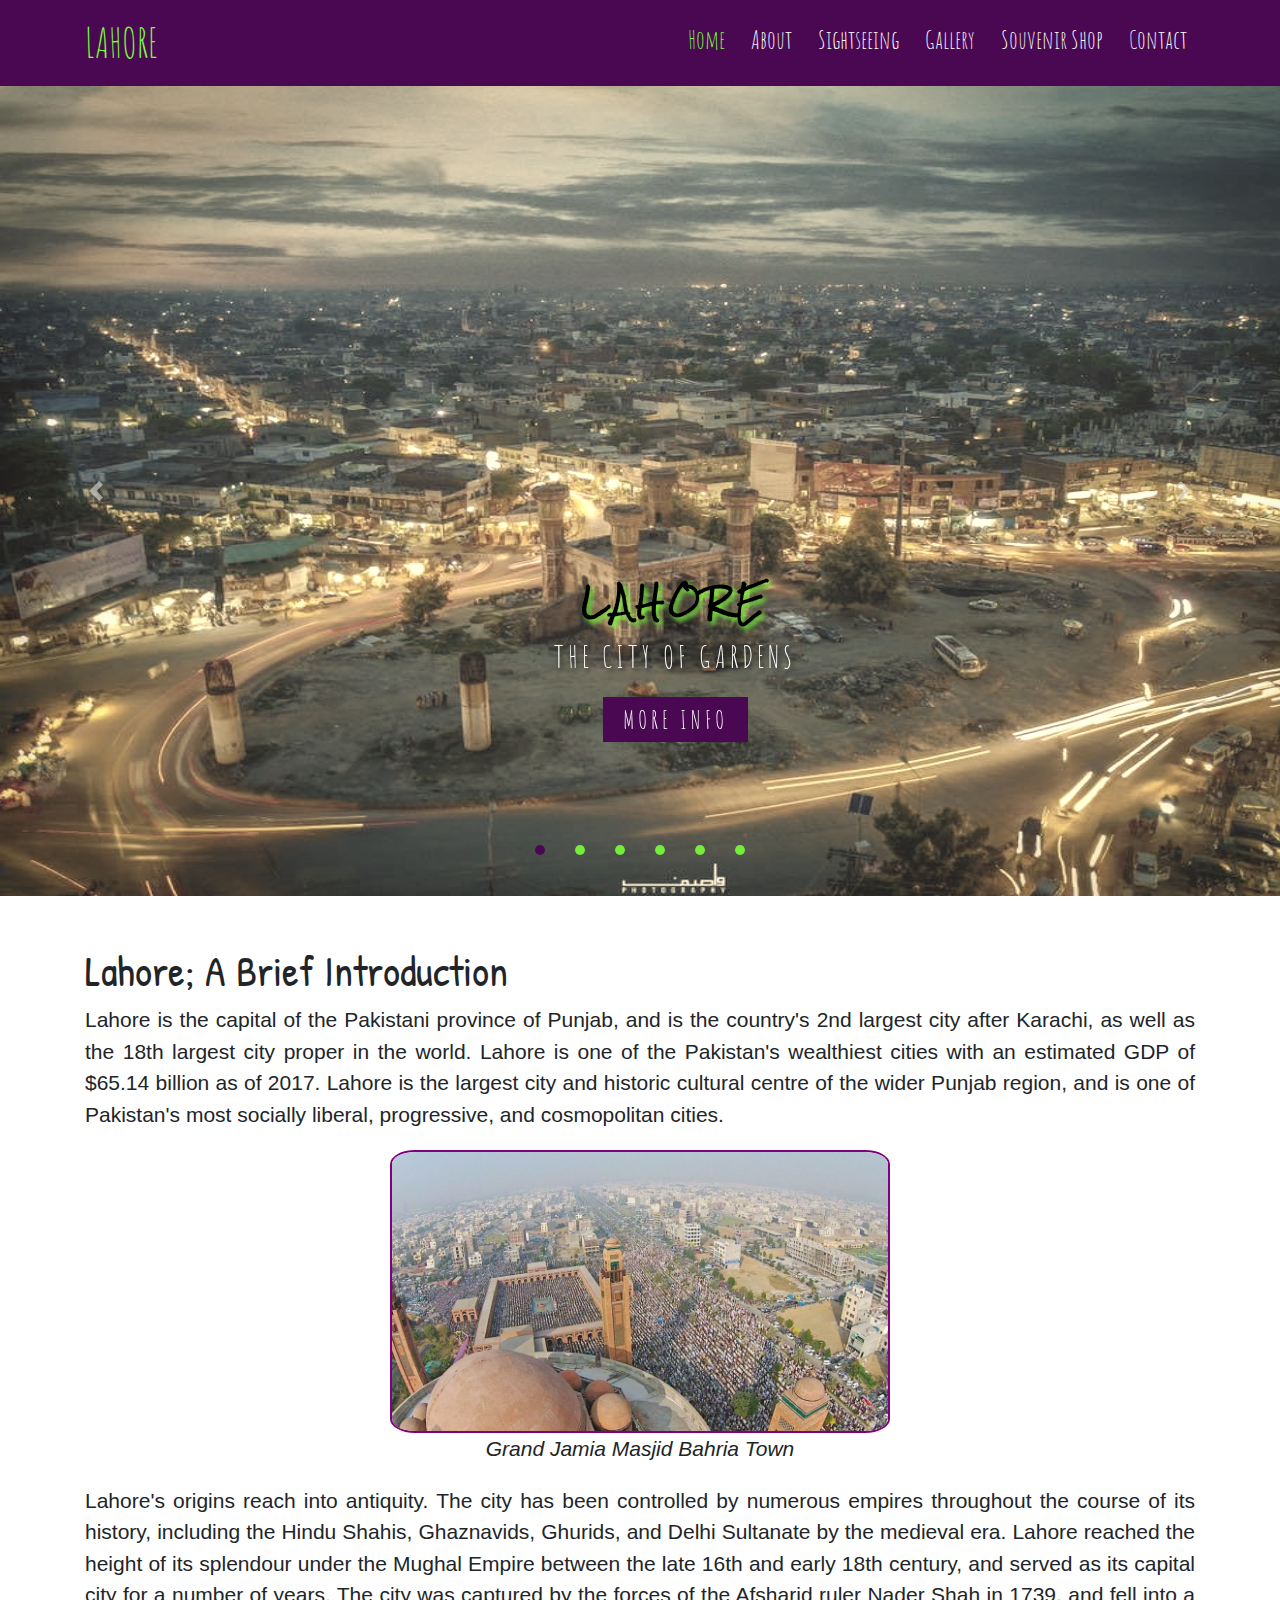
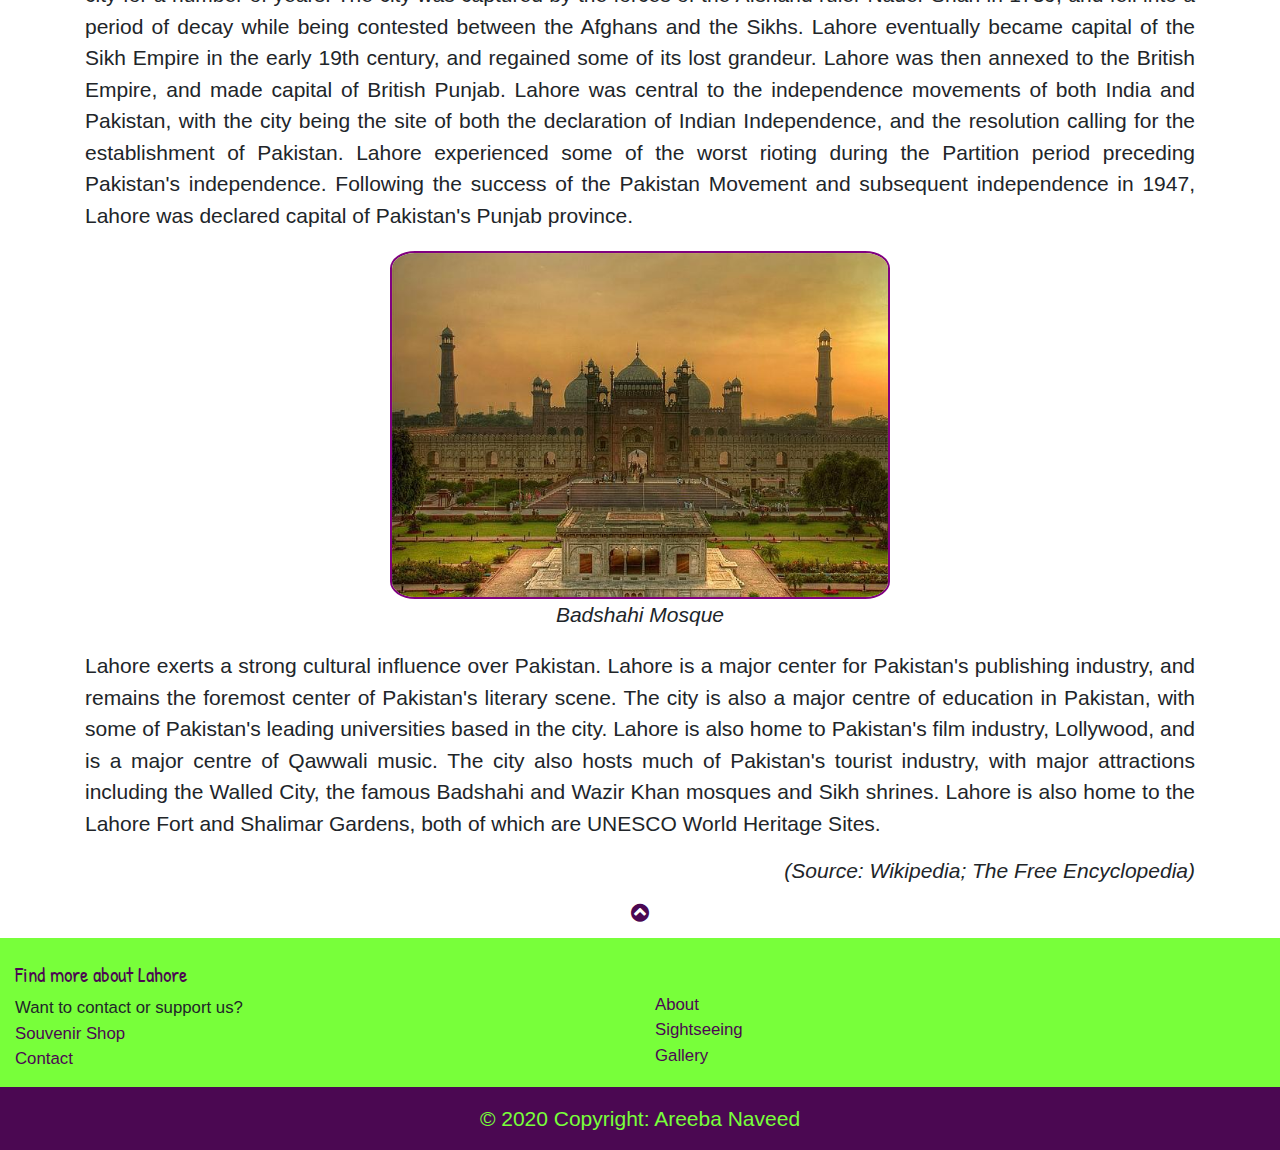
<file: html/index.html>
<!--HOME PAGE-->
<!DOCTYPE html>
<html lang="en">
  <!--Head-->
  <head>
    <meta charset="UTF-8" />
    <meta name="viewport" content="width=device-width, initial-scale=1.0" />
    <title>Lahore</title>
    <!--Google Fonts-->
    <link
      href="https://fonts.googleapis.com/css2?family=Piedra&display=swap"
      rel="stylesheet"
    />
    <link
      href="https://fonts.googleapis.com/css2?family=Amatic+SC:wght@700&display=swap"
      rel="stylesheet"
    />
    <link
      href="https://fonts.googleapis.com/css2?family=Rock+Salt&display=swap"
      rel="stylesheet"
    />
    <link
      href="https://fonts.googleapis.com/css2?family=Patrick+Hand&display=swap"
      rel="stylesheet"
    />
    <!--Favicon-->
    <link
      rel="apple-touch-icon"
      sizes="180x180"
      href="/assets/favicon_io/apple-touch-icon.png"
    />
    <link
      rel="icon"
      type="image/png"
      sizes="32x32"
      href="/assets/favicon_io/favicon-32x32.png"
    />
    <link
      rel="icon"
      type="image/png"
      sizes="16x16"
      href="/assets/favicon_io/favicon-16x16.png"
    />
    <link rel="manifest" href="/assets/favicon_io/site.webmanifest" />
    <!--CSS Files-->
    <link
      rel="stylesheet"
      href="https://stackpath.bootstrapcdn.com/bootstrap/4.4.1/css/bootstrap.min.css"
    />
    <link
      rel="stylesheet"
      href="https://cdnjs.cloudflare.com/ajax/libs/font-awesome/4.7.0/css/font-awesome.min.css"
    />
    <link
      rel="stylesheet"
      href="https://cdnjs.cloudflare.com/ajax/libs/animate.css/4.0.0/animate.min.css"
    />
    <link rel="stylesheet" href="/css/index.css" />
    <!--JS Files-->
    <script src="https://ajax.googleapis.com/ajax/libs/jquery/3.5.1/jquery.min.js"></script>
    <script src="https://cdnjs.cloudflare.com/ajax/libs/popper.js/1.16.0/umd/popper.min.js"></script>
    <script src="https://maxcdn.bootstrapcdn.com/bootstrap/4.5.0/js/bootstrap.min.js"></script>
    <script src="/js/index.js"></script>
  </head>

  <!--Body-->
  <body>
    <!--Navbar-->
    <nav id="n1" class="navbar navbar-expand-lg navbar-light sticky-top">
      <div class="container">
        <a class="navbar-brand" href="">LAHORE</a>

        <!--Responsive Menu-->
        <button
          class="navbar-toggler"
          type="button"
          data-toggle="collapse"
          data-target="#navbarSupportedContent"
          aria-controls="navbarSupportedContent"
          aria-expanded="false"
          aria-label="Toggle navigation"
        >
          <span><i class="fa fa-bars"></i></span>
        </button>
        <div class="collapse navbar-collapse" id="navbarSupportedContent">
          <ul class="navbar-nav ml-auto">
            <!--Home-->
            <li class="nav-item active" id="about">
              <a
                class="nav-link active"
                data-toggle="tooltip"
                title="Home page"
                href="#"
                >Home</a
              >
            </li>
            <!--About Dropdown-->
            <li class="nav-item dropdown" id="about">
              <a
                class="nav-link"
                aria-haspopup="true"
                aria-expanded="false"
                data-toggle="dropdown"
                href="#"
              >
                About
              </a>
              <div class="dropdown-menu" aria-labelledby="about">
                <a
                  class="dropdown-item"
                  href="#"
                  data-toggle="tooltip"
                  title="About us"
                  >About the site</a
                >
                <a
                  class="dropdown-item"
                  href="#"
                  data-toggle="tooltip"
                  title="View history"
                  >History of Lahore</a
                >
                <a
                  class="dropdown-item"
                  href="#"
                  data-toggle="tooltip"
                  title="Then and now"
                  >Lahore Then and Now</a
                >
              </div>
            </li>
            <!--Sightseeing-->
            <li class="nav-item">
              <a
                class="nav-link"
                data-toggle="tooltip"
                title="Best Sightseeing spots"
                href="#"
                >Sightseeing</a
              >
            </li>
            <!--Gallery-->
            <li class="nav-item">
              <a
                class="nav-link"
                data-toggle="tooltip"
                title="Picture gallery"
                href="#"
                >Gallery</a
              >
            </li>
            <!--Souvenir Shop-->
            <li class="nav-item">
              <a
                class="nav-link"
                data-toggle="tooltip"
                title="Buy Souvenirs"
                href="/html/index2.html"
                >Souvenir Shop</a
              >
            </li>
            <!--Contact-->
            <li class="nav-item">
              <a
                class="nav-link"
                data-toggle="tooltip"
                title="Contact us"
                href="#"
                >Contact</a
              >
            </li>
          </ul>
        </div>
      </div>
    </nav>
    <!--Navbar end-->

    <!--Carousel-->
    <div
      id="carouselExampleIndicators"
      class="carousel slide"
      data-ride="carousel"
    >
      <!--Indicators-->
      <ol class="carousel-indicators">
        <li
          data-target="#carouselExampleIndicators"
          data-slide-to="0"
          class="active"
        ></li>
        <li data-target="#carouselExampleIndicators" data-slide-to="1"></li>
        <li data-target="#carouselExampleIndicators" data-slide-to="2"></li>
        <li data-target="#carouselExampleIndicators" data-slide-to="3"></li>
        <li data-target="#carouselExampleIndicators" data-slide-to="4"></li>
        <li data-target="#carouselExampleIndicators" data-slide-to="5"></li>
      </ol>
      <!--Slideshow-->
      <div class="carousel-inner">
        <!--Item 1-->
        <div class="carousel-item active">
          <img class="d-block" src="/assets/lahore1.jpg" alt="Third slide" />
          <div class="carousel-caption d-none d-md-block">
            <h3>LAHORE</h3>
            <p>The city of gardens</p>
            <p>
              <a data-toggle="tooltip" title="Lahore Chouburji" href="#"
                >More info</a
              >
            </p>
          </div>
        </div>
        <!--Item 2-->
        <div class="carousel-item">
          <img class="d-block" src="/assets/lahore2.jpg" alt="Second slide" />
          <div class="carousel-caption d-none d-md-block">
            <h3>LAHORE</h3>
            <p>The city of gardens</p>
            <p>
              <a data-toggle="tooltip" title="Badshahi Masjid" href="#"
                >More info</a
              >
            </p>
          </div>
        </div>
        <!--Item 3-->
        <div class="carousel-item">
          <img class="d-block" src="/assets/lahore3.jpg" alt="Third slide" />
          <div class="carousel-caption d-none d-md-block">
            <h3>LAHORE</h3>
            <p>The city of gardens</p>
            <p>
              <a data-toggle="tooltip" title="Azadi Flyover" href="#"
                >More info</a
              >
            </p>
          </div>
        </div>
        <!--Item 4-->
        <div class="carousel-item">
          <img class="d-block" src="/assets/lahore4.jpg" alt="Third slide" />
          <div class="carousel-caption d-none d-md-block">
            <h3>LAHORE</h3>
            <p>The city of gardens</p>
            <p>
              <a data-toggle="tooltip" title="Bahria Town" href="#"
                >More info</a
              >
            </p>
          </div>
        </div>
        <!--Item 5-->
        <div class="carousel-item">
          <img class="d-block" src="/assets/lahore5.jpg" alt="Third slide" />
          <div class="carousel-caption d-none d-md-block">
            <h3>LAHORE</h3>
            <p>The city of gardens</p>
            <p>
              <a data-toggle="tooltip" title="Old Lahore" href="#">More info</a>
            </p>
          </div>
        </div>
        <!--Item 6-->
        <div class="carousel-item">
          <img class="d-block" src="/assets/lahore6.jpg" alt="Third slide" />
          <div class="carousel-caption d-none d-md-block">
            <h3>LAHORE</h3>
            <p>The city of gardens</p>
            <p>
              <a data-toggle="tooltip" title="Aerial View of Lahore" href="#"
                >More info</a
              >
            </p>
          </div>
        </div>
      </div>
      <!--Controls-->
      <a
        class="carousel-control-prev"
        href="#carouselExampleIndicators"
        role="button"
        data-slide="prev"
        data-toggle="tooltip"
        title="Previous Slide"
      >
        <span class="carousel-control-prev-icon" aria-hidden="true"></span>
        <span class="sr-only">Previous</span>
      </a>
      <a
        class="carousel-control-next"
        href="#carouselExampleIndicators"
        role="button"
        data-slide="next"
        data-toggle="tooltip"
        title="Next Slide"
      >
        <span class="carousel-control-next-icon" aria-hidden="true"></span>
        <span class="sr-only">Next</span>
      </a>
    </div>
    <!--Carousel end-->

    <!--Content-->
    <div id="content" class="container">
      <h1>Lahore; A Brief Introduction</h1>
      <p>
        Lahore is the capital of the Pakistani province of Punjab, and is the
        country's 2nd largest city after Karachi, as well as the 18th largest
        city proper in the world. Lahore is one of the Pakistan's wealthiest
        cities with an estimated GDP of $65.14 billion as of 2017. Lahore is the
        largest city and historic cultural centre of the wider Punjab region,
        and is one of Pakistan's most socially liberal, progressive, and
        cosmopolitan cities.
      </p>
      <div class="image-container">
        <img
          id="myImg"
          src="/assets/Grand-Jamia-Masjid-Bahria-Town-Lahore.jpg"
          alt="Grand Jamia Masjid Bahria Town"
          data-target="modal"
          data-toggle="#myModal"
          data-toggle="tooltip"
          title="Click to view Full Image"
        />
        <span id="caption">Grand Jamia Masjid Bahria Town</span>
      </div>
      <p>
        Lahore's origins reach into antiquity. The city has been controlled by
        numerous empires throughout the course of its history, including the
        Hindu Shahis, Ghaznavids, Ghurids, and Delhi Sultanate by the medieval
        era. Lahore reached the height of its splendour under the Mughal Empire
        between the late 16th and early 18th century, and served as its capital
        city for a number of years. The city was captured by the forces of the
        Afsharid ruler Nader Shah in 1739, and fell into a period of decay while
        being contested between the Afghans and the Sikhs. Lahore eventually
        became capital of the Sikh Empire in the early 19th century, and
        regained some of its lost grandeur. Lahore was then annexed to the
        British Empire, and made capital of British Punjab. Lahore was central
        to the independence movements of both India and Pakistan, with the city
        being the site of both the declaration of Indian Independence, and the
        resolution calling for the establishment of Pakistan. Lahore experienced
        some of the worst rioting during the Partition period preceding
        Pakistan's independence. Following the success of the Pakistan Movement
        and subsequent independence in 1947, Lahore was declared capital of
        Pakistan's Punjab province.
      </p>
      <div class="image-container">
        <img
          id="myImg2"
          src="/assets/badshahi-mosque1.jpg"
          alt="Badshahi Mosque"
          data-target="modal"
          data-toggle="#myModal"
          data-toggle="tooltip"
          title="Click to view Full Image"
        />
        <span id="caption">Badshahi Mosque</span>
      </div>
      <p>
        Lahore exerts a strong cultural influence over Pakistan. Lahore is a
        major center for Pakistan's publishing industry, and remains the
        foremost center of Pakistan's literary scene. The city is also a major
        centre of education in Pakistan, with some of Pakistan's leading
        universities based in the city. Lahore is also home to Pakistan's film
        industry, Lollywood, and is a major centre of Qawwali music. The city
        also hosts much of Pakistan's tourist industry, with major attractions
        including the Walled City, the famous Badshahi and Wazir Khan mosques
        and Sikh shrines. Lahore is also home to the Lahore Fort and Shalimar
        Gardens, both of which are UNESCO World Heritage Sites.
      </p>
      <span id="credit">(Source: Wikipedia; The Free Encyclopedia)</span>
    </div>
    <!--Content end-->

    <!-- Go To Top -->
    <div id="gototop">
      <a href="#n1" data-toggle="tooltip" title="Go to Top"
        ><i class="fa fa-chevron-circle-up"></i
      ></a>
    </div>

    <!-- Footer -->
    <footer class="page-footer font-small blue pt-4">
      <div class="container-fluid text-center text-md-left">
        <div class="row">
          <div class="col-md-6 mt-md-0 mt-3">
            <h5>Find more about Lahore</h5>
            <p>
              Want to contact or support us?<br />
              <a
                href="/html/index2.html"
                data-toggle="tooltip"
                title="Souvenir Shop"
                >Souvenir Shop</a
              ><br />
              <a href="" data-toggle="tooltip" title="Contact us">Contact</a
              ><br />
            </p>
          </div>
          <hr class="clearfix w-100 d-md-none pb-3" />
          <div class="col-md-3 mb-md-0 mb-3">
            <ul class="list-unstyled">
              <li>
                <a href="#!" data-toggle="tooltip" title="About Lahore"
                  >About</a
                >
              </li>
              <li>
                <a
                  href="#!"
                  data-toggle="tooltip"
                  title="Best Sightseeing spots"
                  >Sightseeing</a
                >
              </li>
              <li>
                <a href="#!" data-toggle="tooltip" title="Gallery">Gallery</a>
              </li>
            </ul>
          </div>
        </div>
      </div>
      <!-- Copyright -->
      <div class="footer-copyright text-center py-3">
        © 2020 Copyright:
        <a href="https://DHFAPakistan.com/">Areeba Naveed</a>
      </div>
    </footer>
    <!--Footer end-->

    <!--Modal: View Image-->
    <div id="myModal" class="modal">
      <span class="close">&times;</span>
      <img class="modal-content" id="img01" />
      <div id="captionmodal"></div>
    </div>
    <!--Modal end-->
  </body>
  <!--Body end-->
</html>
<!--THE END-->
</file>
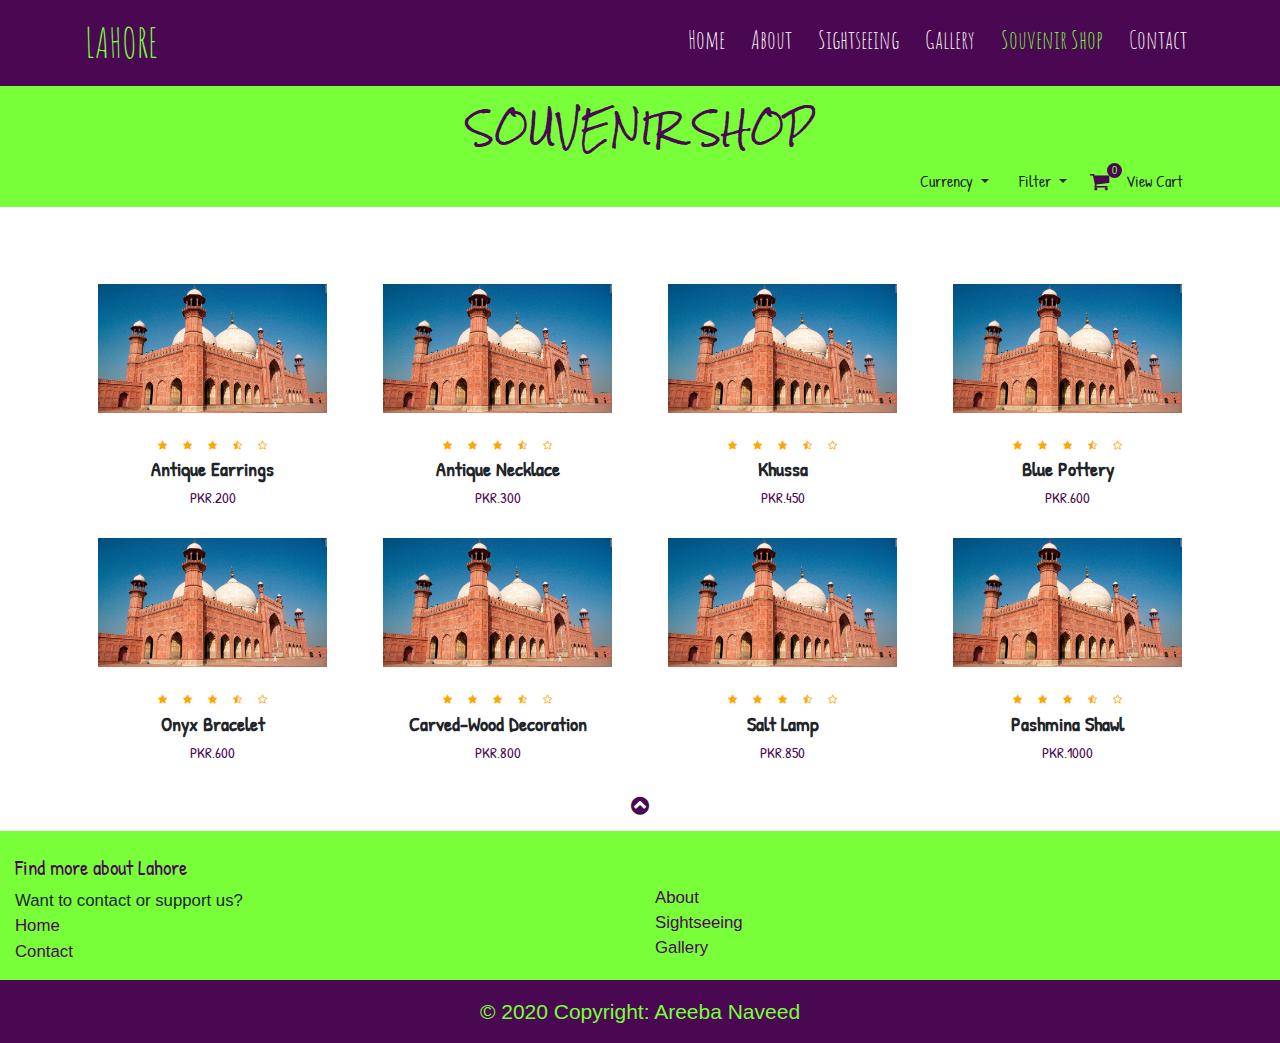
<file: html/index2.html>
<!--SOUVENIR SHOP-->
<!DOCTYPE html>
<html lang="en">
  <!--Head-->
  <head>
    <meta charset="UTF-8" />
    <meta name="viewport" content="width=device-width, initial-scale=1.0" />
    <title>Souvenir Shop</title>
    <!--Google Fonts-->
    <link
      href="https://fonts.googleapis.com/css2?family=Piedra&display=swap"
      rel="stylesheet"
    />
    <link
      href="https://fonts.googleapis.com/css2?family=Amatic+SC:wght@700&display=swap"
      rel="stylesheet"
    />
    <link
      href="https://fonts.googleapis.com/css2?family=Rock+Salt&display=swap"
      rel="stylesheet"
    />
    <link
      href="https://fonts.googleapis.com/css2?family=Patrick+Hand&display=swap"
      rel="stylesheet"
    />
    <!--Favicon-->
    <link
      rel="apple-touch-icon"
      sizes="180x180"
      href="/assets/favicon_io/apple-touch-icon.png"
    />
    <link
      rel="icon"
      type="image/png"
      sizes="32x32"
      href="/assets/favicon_io/favicon-32x32.png"
    />
    <link
      rel="icon"
      type="image/png"
      sizes="16x16"
      href="/assets/favicon_io/favicon-16x16.png"
    />
    <link rel="manifest" href="/assets/favicon_io/site.webmanifest" />
    <!--CSS Files-->
    <link
      rel="stylesheet"
      href="https://stackpath.bootstrapcdn.com/bootstrap/4.4.1/css/bootstrap.min.css"
    />
    <link
      rel="stylesheet"
      href="https://cdnjs.cloudflare.com/ajax/libs/font-awesome/4.7.0/css/font-awesome.min.css"
    />
    <link
      rel="stylesheet"
      href="https://cdnjs.cloudflare.com/ajax/libs/animate.css/4.0.0/animate.min.css"
    />
    <link rel="stylesheet" href="/css/index2.css" />
    <!--JS Files-->
    <script src="https://ajax.googleapis.com/ajax/libs/jquery/3.5.1/jquery.min.js"></script>
    <script src="https://cdnjs.cloudflare.com/ajax/libs/popper.js/1.16.0/umd/popper.min.js"></script>
    <script src="https://maxcdn.bootstrapcdn.com/bootstrap/4.5.0/js/bootstrap.min.js"></script>
  </head>

  <!--Body-->
  <body>
    <!--Navbar-->
    <nav id="n1" class="navbar navbar-expand-lg navbar-light sticky-top">
      <div class="container">
        <a class="navbar-brand" href="">LAHORE</a>

        <!--Responsive Menu-->
        <button
          class="navbar-toggler"
          type="button"
          data-toggle="collapse"
          data-target="#navbarSupportedContent"
          aria-controls="navbarSupportedContent"
          aria-expanded="false"
          aria-label="Toggle navigation"
        >
          <span><i class="fa fa-bars"></i></span>
        </button>
        <div class="collapse navbar-collapse" id="navbarSupportedContent">
          <ul class="navbar-nav ml-auto">
            <!--Home-->
            <li class="nav-item" id="about">
              <a
                class="nav-link"
                href="/html/index.html"
                data-toggle="tooltip"
                title="Home page"
                >Home</a
              >
            </li>
            <!--About Dropdown-->
            <li class="nav-item dropdown" id="about">
              <a
                class="nav-link"
                aria-haspopup="true"
                aria-expanded="false"
                data-toggle="dropdown"
                href="#"
              >
                About
              </a>
              <div class="dropdown-menu" aria-labelledby="about">
                <a
                  class="dropdown-item"
                  href="#"
                  data-toggle="tooltip"
                  title="About us"
                  >About the site</a
                >
                <a
                  class="dropdown-item"
                  href="#"
                  data-toggle="tooltip"
                  title="View history"
                  >History of Lahore</a
                >
                <a
                  class="dropdown-item"
                  href="#"
                  data-toggle="tooltip"
                  title="Then and now"
                  >Lahore Then and Now</a
                >
              </div>
            </li>
            <!--Sightseeing-->
            <li class="nav-item">
              <a
                class="nav-link"
                href=""
                data-toggle="tooltip"
                title="Best Sightseeing spots"
                >Sightseeing</a
              >
            </li>
            <!--Gallery-->
            <li class="nav-item">
              <a
                class="nav-link"
                href=""
                data-toggle="tooltip"
                title="Picture gallery"
                >Gallery</a
              >
            </li>
            <!--Souvenir Shop-->
            <li class="nav-item active">
              <a
                class="nav-link active"
                href=""
                data-toggle="tooltip"
                title="Buy Souvenirs"
                >Souvenir Shop</a
              >
            </li>
            <!--Contact-->
            <li class="nav-item">
              <a
                class="nav-link"
                href=""
                data-toggle="tooltip"
                title="Contact us"
                >Contact</a
              >
            </li>
          </ul>
        </div>
      </div>
    </nav>
    <!--Navbar end-->

    <!-- Content -->
    <!--Shop header-->
    <header>
      <div class="container">
        <div class="row">
          <div class="col-12 text-center">
            <h2 class="my-md-2 site-title">SOUVENIR SHOP</h2>
          </div>
          <div id="btn" class="col-12">
            <div class="btn-group">
              <button
                class="btn dropdown-toggle my-2"
                data-toggle="dropdown"
                aria-haspopup="true"
                aria-expanded="false"
                data-toggle="tooltip"
                title="Select currency"
              >
                Currency
              </button>
              <!--Currency dropdown-->
              <div class="dropdown-menu dropdown-menu-right">
                <a href="#" class="dropdown-item">PKR</a>
                <a href="#" class="dropdown-item active">USD</a>
              </div>
              <!--Currency dropdown end-->
            </div>
            <div class="btn-group">
              <button
                class="btn dropdown-toggle my-2"
                data-toggle="dropdown"
                aria-haspopup="true"
                aria-expanded="false"
                data-toggle="tooltip"
                title="Filter results"
              >
                Filter
              </button>
              <!--Filter dropdown-->
              <div id="filter" class="dropdown-menu dropdown-menu-right">
                <!--Option 1-->
                <div class="dropdown-item custom-control custom-radio">
                  <input
                    type="radio"
                    class="custom-control-input"
                    id="defaultGroupExample1"
                    name="groupOfDefaultRadios"
                  />
                  <label class="custom-control-label" for="defaultGroupExample1"
                    >Alphabetically</label
                  >
                </div>
                <!--Option 2-->
                <div class="dropdown-item custom-control custom-radio">
                  <input
                    type="radio"
                    class="custom-control-input"
                    id="defaultGroupExample2"
                    name="groupOfDefaultRadios"
                    checked
                  />
                  <label class="custom-control-label" for="defaultGroupExample2"
                    >Price Low to High</label
                  >
                </div>
                <!--Option 3-->
                <div class="dropdown-item custom-control custom-radio">
                  <input
                    type="radio"
                    class="custom-control-input"
                    id="defaultGroupExample3"
                    name="groupOfDefaultRadios"
                  />
                  <label class="custom-control-label" for="defaultGroupExample3"
                    >Price High to Low</label
                  >
                </div>
              </div>
              <!--Filter dropdown end-->
            </div>
            <div id="cart" class="btn-group">
              <div class="wrapper">
                <i class="fa fa-shopping-cart"></i>
                <span>0</span>
              </div>
              <button
                class="btn my-2"
                data-toggle="modal"
                data-target="#mymodal"
                data-toggle="tooltip"
                title="View your cart"
              >
                View Cart
              </button>
            </div>
          </div>
        </div>
      </div>
    </header>
    <!--Shop header end-->

    <!--Products-->
    <main class="on-sale">
      <div class="container">
        <div class="row">
          <!--Product 1-->
          <div class="col-md-3">
            <div class="product-top">
              <div class="overlay-left">
                <button type="button" class="btn" title="add to cart">
                  <i class="fa fa-shopping-cart"></i>
                </button>
              </div>
              <img src="/assets/lahore2.jpg" alt="" />
            </div>
            <div class="product-bottom text-center">
              <i class="fa fa-star"></i>
              <i class="fa fa-star"></i>
              <i class="fa fa-star"></i>
              <i class="fa fa-star-half-o"></i>
              <i class="fa fa-star-o"></i>
              <h3>Antique Earrings</h3>
              <h5>PKR.200</h5>
            </div>
          </div>
          <!--Product 2-->
          <div class="col-md-3">
            <div class="product-top">
              <div class="overlay-left">
                <button type="button" class="btn" title="add to cart">
                  <i class="fa fa-shopping-cart"></i>
                </button>
              </div>
              <img src="/assets/lahore2.jpg" alt="" />
            </div>
            <div class="product-bottom text-center">
              <i class="fa fa-star"></i>
              <i class="fa fa-star"></i>
              <i class="fa fa-star"></i>
              <i class="fa fa-star-half-o"></i>
              <i class="fa fa-star-o"></i>
              <h3>Antique Necklace</h3>
              <h5>PKR.300</h5>
            </div>
          </div>
          <!--Product 3-->
          <div class="col-md-3">
            <div class="product-top">
              <div class="overlay-left">
                <button type="button" class="btn" title="add to cart">
                  <i class="fa fa-shopping-cart"></i>
                </button>
              </div>
              <img src="/assets/lahore2.jpg" alt="" />
            </div>
            <div class="product-bottom text-center">
              <i class="fa fa-star"></i>
              <i class="fa fa-star"></i>
              <i class="fa fa-star"></i>
              <i class="fa fa-star-half-o"></i>
              <i class="fa fa-star-o"></i>
              <h3>Khussa</h3>
              <h5>PKR.450</h5>
            </div>
          </div>
          <!--Product 4-->
          <div class="col-md-3">
            <div class="product-top">
              <div class="overlay-left">
                <button type="button" class="btn" title="add to cart">
                  <i class="fa fa-shopping-cart"></i>
                </button>
              </div>
              <img src="/assets/lahore2.jpg" alt="" />
            </div>
            <div class="product-bottom text-center">
              <i class="fa fa-star"></i>
              <i class="fa fa-star"></i>
              <i class="fa fa-star"></i>
              <i class="fa fa-star-half-o"></i>
              <i class="fa fa-star-o"></i>
              <h3>Blue Pottery</h3>
              <h5>PKR.600</h5>
            </div>
          </div>
          <!--Product 5-->
          <div class="col-md-3">
            <div class="product-top">
              <div class="overlay-left">
                <button type="button" class="btn" title="add to cart">
                  <i class="fa fa-shopping-cart"></i>
                </button>
              </div>
              <img src="/assets/lahore2.jpg" alt="" />
            </div>
            <div class="product-bottom text-center">
              <i class="fa fa-star"></i>
              <i class="fa fa-star"></i>
              <i class="fa fa-star"></i>
              <i class="fa fa-star-half-o"></i>
              <i class="fa fa-star-o"></i>
              <h3>Onyx Bracelet</h3>
              <h5>PKR.600</h5>
            </div>
          </div>
          <!--Product 6-->
          <div class="col-md-3">
            <div class="product-top">
              <div class="overlay-left">
                <button type="button" class="btn" title="add to cart">
                  <i class="fa fa-shopping-cart"></i>
                </button>
              </div>
              <img src="/assets/lahore2.jpg" alt="" />
            </div>
            <div class="product-bottom text-center">
              <i class="fa fa-star"></i>
              <i class="fa fa-star"></i>
              <i class="fa fa-star"></i>
              <i class="fa fa-star-half-o"></i>
              <i class="fa fa-star-o"></i>
              <h3>Carved-Wood Decoration</h3>
              <h5>PKR.800</h5>
            </div>
          </div>
          <!--Product 7-->
          <div class="col-md-3">
            <div class="product-top">
              <div class="overlay-left">
                <button type="button" class="btn" title="add to cart">
                  <i class="fa fa-shopping-cart"></i>
                </button>
              </div>
              <img src="/assets/lahore2.jpg" alt="" />
            </div>
            <div class="product-bottom text-center">
              <i class="fa fa-star"></i>
              <i class="fa fa-star"></i>
              <i class="fa fa-star"></i>
              <i class="fa fa-star-half-o"></i>
              <i class="fa fa-star-o"></i>
              <h3>Salt Lamp</h3>
              <h5>PKR.850</h5>
            </div>
          </div>
          <!--Product 8-->
          <div class="col-md-3">
            <div class="product-top">
              <div class="overlay-left">
                <button type="button" class="btn" title="add to cart">
                  <i class="fa fa-shopping-cart"></i>
                </button>
              </div>
              <img src="/assets/lahore2.jpg" alt="" />
            </div>
            <div class="product-bottom text-center">
              <i class="fa fa-star"></i>
              <i class="fa fa-star"></i>
              <i class="fa fa-star"></i>
              <i class="fa fa-star-half-o"></i>
              <i class="fa fa-star-o"></i>
              <h3>Pashmina Shawl</h3>
              <h5>PKR.1000</h5>
            </div>
          </div>
        </div>
      </div>
    </main>
    <!--Products end-->
    <!--Content end-->

    <!-- Go To Top -->
    <div id="gototop">
      <a href="#n1" data-toggle="tooltip" title="Go to top"
        ><i class="fa fa-chevron-circle-up"></i
      ></a>
    </div>

    <!-- Footer -->
    <footer class="page-footer font-small pt-4">
      <div class="container-fluid text-center text-md-left">
        <div class="row">
          <div class="col-md-6 mt-md-0 mt-3">
            <h5>Find more about Lahore</h5>
            <p>
              Want to contact or support us? <br />
              <a href="/html/index.html" data-toggle="tooltip" title="Home page"
                >Home</a
              ><br />
              <a href="" data-toggle="tooltip" title="Contact us">Contact</a
              ><br />
            </p>
          </div>
          <hr class="clearfix w-100 d-md-none pb-3" />
          <div class="col-md-3 mb-md-0 mb-3">
            <ul class="list-unstyled">
              <li>
                <a href="#" data-toggle="tooltip" title="About Lahore">About</a>
              </li>
              <li>
                <a href="#" data-toggle="tooltip" title="Sightseeing spots"
                  >Sightseeing</a
                >
              </li>
              <li>
                <a href="#" data-toggle="tooltip" title="Gallery">Gallery</a>
              </li>
            </ul>
          </div>
        </div>
      </div>
      <!-- Copyright -->
      <div class="footer-copyright text-center py-3">
        © 2020 Copyright:
        <a href="https://DHFAPakistan.com/">Areeba Naveed</a>
      </div>
    </footer>
    <!--Footer end-->

    <!--Modal 1: Shopping Cart-->
    <div class="modal fade" id="mymodal">
      <div
        class="modal-dialog modal-dialog-centered modal-lg modal-dialog-scrollable shopping-cart"
      >
        <div class="modal-content">
          <!-- Title -->
          <div class="title modal-title">
            Shopping Cart
            <button type="button" class="close" data-dismiss="modal">
              &times;
            </button>
          </div>
          <!--Progress bar-->
          <div class="progress">
            <div class="progress-bar">30%</div>
          </div>
          <div class="content">
            <!-- Product #1 -->
            <div class="item">
              <div class="delete text-right">
                <i class="fa fa-trash"></i>
              </div>

              <div class="image">
                <img src="/assets/lahore2.jpg" alt="" />
              </div>

              <div class="description">
                <span>Antique Earrings</span>
                <span>Its a sample</span>
                <span>yay</span>
              </div>

              <div class="qty">
                <div class="plus">
                  <i class="fa fa-plus-circle"></i>
                </div>
                <div class="quantity">
                  <input type="text" name="name" value="1" />
                </div>
                <div class="minus">
                  <i class="fa fa-minus-circle"></i>
                </div>
              </div>

              <div class="total-price">PKR.200</div>
            </div>

            <!-- Product #2 -->
            <div class="item">
              <div class="delete text-right">
                <i class="fa fa-trash"></i>
              </div>

              <div class="image">
                <img src="/assets/lahore2.jpg" alt="" />
              </div>

              <div class="description">
                <span>Onyx Bracelet</span>
                <span>Its a sample</span>
                <span>yay</span>
              </div>

              <div class="qty">
                <div class="plus">
                  <i class="fa fa-plus-circle"></i>
                </div>
                <div class="quantity">
                  <input type="text" name="name" value="2" />
                </div>
                <div class="minus">
                  <i class="fa fa-minus-circle"></i>
                </div>
              </div>

              <div class="total-price">PKR.1200</div>
            </div>
            <!-- Product #3 -->
            <div class="item">
              <div class="delete text-right">
                <i class="fa fa-trash"></i>
              </div>

              <div class="image">
                <img src="/assets/lahore2.jpg" alt="" />
              </div>

              <div class="description">
                <span>Pashmina Shawl</span>
                <span>Its a sample</span>
                <span>yay</span>
              </div>

              <div class="qty">
                <div class="plus">
                  <i class="fa fa-plus-circle"></i>
                </div>
                <div class="quantity">
                  <input type="text" name="name" value="1" />
                </div>
                <div class="minus">
                  <i class="fa fa-minus-circle"></i>
                </div>
              </div>

              <div class="total-price">PKR.1000</div>
            </div>
            <!--Product #4-->
            <div class="item">
              <div class="delete text-right">
                <i class="fa fa-trash"></i>
              </div>

              <div class="image">
                <img src="/assets/lahore2.jpg" alt="" />
              </div>

              <div class="description">
                <span>Khussa</span>
                <span>Its a sample</span>
                <span>yay</span>
              </div>

              <div class="qty">
                <div class="plus">
                  <i class="fa fa-plus-circle"></i>
                </div>
                <div class="quantity">
                  <input type="text" name="name" value="1" />
                </div>
                <div class="minus">
                  <i class="fa fa-minus-circle"></i>
                </div>
              </div>

              <div class="total-price">PKR.450</div>
            </div>
          </div>
          <div class="modal-footer">
            <button
              type="button"
              class="btn"
              data-dismiss="modal"
              data-toggle="modal"
              data-target="#mymodal2"
            >
              Proceed to Payment
            </button>
          </div>
        </div>
      </div>
    </div>
    <!--Modal 1 end-->

    <!--Modal 2: Billing-->
    <div class="modal fade" id="mymodal2">
      <div
        class="modal-dialog modal-dialog-centered modal-xl modal-dialog-scrollable bill"
      >
        <div class="modal-content">
          <!--Title-->
          <div class="title modal-title">
            Billing Form
            <button type="button" class="close" data-dismiss="modal">
              &times;
            </button>
          </div>
          <!--Progress bar-->
          <div class="progress">
            <div class="progress-bar">60%</div>
          </div>

          <!--THIS CODE SEGMENT HAS BEEN TAKEN FROM W3SCHOOLS.COM-->
          <div class="row content">
            <div class="col-75">
              <div class="container">
                <form action="/action_page.php">
                  <div class="row">
                    <div class="col-50">
                      <h3>Billing Address</h3>
                      <label for="fname"
                        ><i class="fa fa-user"></i> Full Name</label
                      >
                      <input
                        type="text"
                        id="fname"
                        name="firstname"
                        placeholder="John M. Doe"
                      />
                      <label for="email"
                        ><i class="fa fa-envelope"></i> Email</label
                      >
                      <input
                        type="text"
                        id="email"
                        name="email"
                        placeholder="john@example.com"
                      />
                      <label for="adr"
                        ><i class="fa fa-address-card-o"></i> Address</label
                      >
                      <input
                        type="text"
                        id="adr"
                        name="address"
                        placeholder="542 W. 15th Street"
                      />
                      <label for="city"
                        ><i class="fa fa-institution"></i> City</label
                      >
                      <input
                        type="text"
                        id="city"
                        name="city"
                        placeholder="New York"
                      />

                      <div class="row">
                        <div class="col-50">
                          <label for="state">State</label>
                          <input
                            type="text"
                            id="state"
                            name="state"
                            placeholder="NY"
                          />
                        </div>
                        <div class="col-50">
                          <label for="zip">Zip</label>
                          <input
                            type="text"
                            id="zip"
                            name="zip"
                            placeholder="10001"
                          />
                        </div>
                      </div>
                    </div>

                    <div class="col-50">
                      <h3>Payment</h3>
                      <label for="fname">Accepted Cards</label>
                      <div class="icon-container">
                        <i class="fa fa-cc-visa" style="color: navy;"></i>
                        <i class="fa fa-cc-amex" style="color: blue;"></i>
                        <i class="fa fa-cc-mastercard" style="color: red;"></i>
                        <i class="fa fa-cc-discover" style="color: orange;"></i>
                      </div>
                      <label for="cname">Name on Card</label>
                      <input
                        type="text"
                        id="cname"
                        name="cardname"
                        placeholder="John More Doe"
                      />
                      <label for="ccnum">Credit card number</label>
                      <input
                        type="text"
                        id="ccnum"
                        name="cardnumber"
                        placeholder="1111-2222-3333-4444"
                      />
                      <label for="expmonth">Exp Month</label>
                      <input
                        type="text"
                        id="expmonth"
                        name="expmonth"
                        placeholder="September"
                      />

                      <div class="row">
                        <div class="col-50">
                          <label for="expyear">Exp Year</label>
                          <input
                            type="text"
                            id="expyear"
                            name="expyear"
                            placeholder="2018"
                          />
                        </div>
                        <div class="col-50">
                          <label for="cvv">CVV</label>
                          <input
                            type="text"
                            id="cvv"
                            name="cvv"
                            placeholder="352"
                          />
                        </div>
                      </div>
                    </div>
                  </div>
                  <label>
                    <input type="checkbox" checked="checked" name="sameadr" />
                    Shipping address same as billing
                  </label>
                  <input
                    type="submit"
                    value="Continue to checkout"
                    class="btn"
                  />
                </form>
              </div>
            </div>

            <div class="col-25">
              <div class="container">
                <h4>
                  Cart
                  <span class="price">
                    <i class="fa fa-shopping-cart"></i>
                    <b>4</b>
                  </span>
                </h4>
                <p>
                  <a href="#">Antique Earrings</a>
                  <span class="price">PKR.200</span>
                </p>
                <p>
                  <a href="#">Onyx Bracelet</a>
                  <span class="price">PKR.1200</span>
                </p>
                <p>
                  <a href="#">Pashmina Shawl</a>
                  <span class="price">PKR.1000</span>
                </p>
                <p><a href="#">Khussa</a> <span class="price">PKR.450</span></p>
                <hr />
                <p>
                  Total
                  <span class="price"><b>PKR.2850</b></span>
                </p>
              </div>
            </div>
          </div>
        </div>
      </div>
    </div>
    <!--Modal 2 end-->
  </body>
  <!--Body end-->
</html>
<!--THE END-->
</file>
<file: css/index.css>
/*Media Queries*/
@media screen and (max-width: 1060px) {
  #primary {
    width: 67%;
  }
  #secondary {
    width: 30%;
    margin-left: 3%;
  }
}
@media screen and (max-width: 768px) {
  #primary {
    width: 100%;
  }
  #secondary {
    width: 100%;
    margin: 0;
    border: none;
  }
}
/*Color Variables*/
:root {
  --green-color: rgba(120, 255, 58, 1);
  --purple-color: rgba(75, 8, 82, 1);
  --white-color: rgb(255, 255, 255);
  --red-color: red;
  --black-color: black;
}

body {
  background-color: var(--white-color);
  font-size: calc(0.75em + 1vmin);
}
/*--------------- Responsive Font Sizes---------------*/
@media only screen and (min-width: 240px) {
  h1 {
    font-size: 2em;
  }
  #title {
    font-size: 2em;
  }
  h3#location {
    font-size: 1em;
  }
  #welcome {
    font-size: 1.7em;
  }
  h3 {
    font-size: 1.5em;
  }
  .footer-copyright {
    font-size: 1em;
  }
  .page-footer > div > div > div > p {
    font-size: 0.8em;
  }
  .page-footer > div > div > div > ul > li {
    font-size: 0.8em;
  }
  .page-footer > div > div > div > h5 {
    font-size: 1em;
  }
}
/*--------------- Responsive Font Sizes end---------------*/

/*---------------Navbar---------------*/
.navbar {
  background-color: var(--purple-color);
}
i.fa-bars {
  color: var(--green-color);
  font-size: 20px;
}
.navbar-brand:hover {
  text-shadow: 3px 3px 5px var(--green-color);
  transition: 1s;
  padding-left: 5px;
}
.navbar-brand {
  font-size: 40px !important;
}
.navbar-nav > li > a {
  color: #fff !important;
  font-family: "Amatic SC", cursive;
  font-size: 25px;
  transition: 0.5s;
}
.navbar-nav > li > a:hover {
  text-shadow: 2px 2px 3px white;
  transition: 0.5s;
}
.navbar-nav > li > a.active,
.navbar-brand {
  color: var(--green-color) !important;
  font-family: "Amatic SC", cursive;
  font-size: 25px;
  transition: 1s;
}
.navbar-nav > li > a.active:hover {
  text-shadow: 2px 2px 3px var(--green-color);
  transition: 0.5s;
}

/*About Dropdown*/
.dropdown-item:hover,
.dropdown-toggle:active {
  background: none;
}
#about:hover > .dropdown-menu {
  display: block;
  color: var(--purple-color);
  background-color: var(--green-color);
}
#about > div > a.dropdown-item {
  color: var(--purple-color);
}
.dropdown-item {
  color: var(--green-color);
}
.dropdown-menu {
  background-color: var(--purple-color);
  padding: 0.5em;
}
.dropdown-item:hover {
  transition: 0.5s;
  color: var(--red-color) !important;
}
.dropdown > .dropdown-toggle:active {
  /*Without this, clicking will make it sticky*/
  pointer-events: none;
}

/*Navbar transitions*/
.navbar-toggler {
  color: rgba(86, 224, 86, 0.7);
  border: none;
}
ul.navbar-nav > li.nav-item {
  display: inline-block;
  position: relative;
  padding-bottom: 3px;
  margin-right: 10px;
}
ul.navbar-nav > li.nav-item:last-child {
  margin-right: 0;
}
ul.navbar-nav > li.nav-item:after {
  content: "";
  display: block;
  margin: auto;
  height: 3px;
  width: 0px;
  background: transparent;
  transition: width 0.5s ease, background-color 0.5s ease;
}
ul.navbar-nav > li.nav-item:hover:after {
  width: 100%;
  background: var(--white-color);
}
ul.navbar-nav > li.nav-item.active:hover:after {
  width: 100%;
  background: var(--green-color) !important;
}

/*Responsive Navbar*/
@media only screen and (max-width: 800px) {
  .navbar-nav.ml-auto {
    background: var(--purple-color);
    opacity: 80%;
  }
  a.nav-link,
  a.dropdown-item {
    text-align: center;
  }
  .navbar-toggler {
    padding: 1px 5px;
    font-size: 15px;
    line-height: 0.3;
  }
  #about > div > a.dropdown-item {
    text-align: center;
  }
}
@media only screen and (max-width: 300px) {
  .container > a.navbar-brand {
    font-size: 18px !important;
  }
}
@media only screen and (max-width: 400px) {
  .container > a.navbar-brand {
    font-size: 30px !important;
  }
}
/*---------------Navbar end---------------*/

/*---------------Carousel---------------*/
.carousel-indicators > li {
  background-color: var(--green-color);
  opacity: 90%;
}
.carousel-indicators > li.active {
  background-color: var(--purple-color);
  opacity: 100%;
  animation: zoomIn;
  animation-duration: 2s;
  transition: 0.5s;
}
.carousel-item {
  height: 90vh;
  min-width: 150vh;
  min-height: 200px;
  background: no-repeat center center scroll;
  background-size: cover;
  box-shadow: 0px 50px 200px var(--black-color) inset;
}
.carousel-item > img {
  width: 100%;
  height: 100%;
  align-self: center;
  opacity: 100%;
  filter: sepia(60%) saturate() opacity(90%) contrast();
  box-shadow: 0 0 100px var(--black-color) inset;
}
.carousel-caption {
  bottom: 120px;
  align-items: center;
}
h3 {
  letter-spacing: 5px;
  margin: 15px;
  font-family: "Rock Salt", cursive;
  font-size: 30px;
  font-weight: bold;
  text-shadow: 3px 3px 5px var(--green-color);
}
.carousel-caption > p > a {
  background-color: var(--purple-color);
  color: var(--white-color);
  padding: 7px;
  padding-right: 20px;
  padding-left: 20px;
  font-family: "Amatic SC", cursive;
  position: relative;
  text-shadow: none;
  font-size: 25px;
  transition: 0.5s;
}
.carousel-caption > p > a:hover {
  color: var(--green-color);
  transition: 0.5s;
}
.carousel-caption > p {
  color: var(--white-color);
  letter-spacing: 4px;
  font-family: "Amatic SC", cursive;
  font-size: 30px;
  text-shadow: 2px 2px 5px var(--black-color);
  text-transform: uppercase;
}
.animate__animated {
  animation-delay: 2s;
}
.carousel-indicators li {
  width: 10px;
  height: 10px;
  border-radius: 100%;
  margin: 15px;
}
i {
  color: var(--black-color);
  font-size: 20px;
}
h3 {
  opacity: 100%;
  color: var(--black-color);
}

/*Responsive Carousel*/
@media only screen and (max-width: 500px) {
  .carousel-caption {
    display: none;
  }
}
@media only screen and (max-width: 400px) {
  .carousel-indicators {
    display: none;
  }
}
/*---------------Carousel end---------------*/

/*---------------Content---------------*/
h1 {
  font-family: "Patrick Hand", cursive;
}
#content.container {
  margin-top: 50px;
}
#content.container > p {
  text-align: justify;
}
#content.container > div > img {
  max-width: 500px;
  height: auto;
  margin: auto auto;
  border: 2px solid purple;
  border-radius: 5%;
  cursor: pointer;
}
.image-container {
  text-align: center;
  vertical-align: middle;
  position: relative;
  margin: 20px;
}
span#credit {
  text-align: right;
  font-style: italic;
  display: block;
}
span#caption {
  display: block;
  text-align: center;
  font-style: italic;
}
/*Responsive Content*/
@media only screen and (max-width: 500px) {
  #content.container > div > img {
    max-width: 300px;
  }
}
@media only screen and (max-width: 400px) {
  #content.container > div > img {
    max-width: 200px;
  }
}
@media only screen and (max-width: 300px) {
  #content.container > div > img {
    max-width: 170px;
  }
}
/*---------------Content end---------------*/

/*---------------Modal: View Images---------------*/
.modal {
  display: none;
  position: fixed;
  z-index: 1;
  padding-top: 100px;
  left: 0;
  top: 0;
  width: 100%;
  height: 100%;
  overflow: auto;
  background-color: var(--black-color);
  background-color: rgba(0, 0, 0, 0.95);
}
.modal-content {
  margin: auto;
  display: block;
  width: 80%;
  max-width: 700px;
}
.close {
  top: 15px;
  padding-right: 20px;
  color: var(--white-color);
  font-size: 40px;
  font-weight: bold;
  transition: 0.3s;
}

.close:hover,
.close:focus {
  color: var(--green-color);
  text-decoration: none;
  cursor: pointer;
}
#captionmodal {
  color: var(--green-color);
}
/*Modal Animation*/
@keyframes zoom {
  from {
    transform: scale(0.1);
  }
  to {
    transform: scale(1);
  }
}
.modal-content,
#captionmodal {
  animation-name: zoom;
  animation-duration: 0.6s;
  text-align: center;
  margin-top: 20px;
}
/*Responsive Modal*/
@media only screen and (max-width: 700px) {
  .modal-content {
    width: 100%;
  }
  .close {
    margin-bottom: 20px;
  }
}
/*---------------Modal end---------------*/

/*---------------Go to top---------------*/
#gototop {
  text-align: center;
  margin: 10px;
}
i {
  color: var(--purple-color);
  font-size: 20px;
}
i:hover {
  margin-bottom: 1%;
  transition: 0.5s;
}
/*---------------Go to top end---------------*/

/*---------------Footer---------------*/
footer {
  background-color: var(--green-color);
}
h5 {
  color: var(--purple-color);
  font-family: "Patrick Hand", cursive;
}
footer p,
footer li {
  font-size: 10pt;
}
footer p > a {
  color: var(--purple-color);
  transition: 0.5s;
}
footer ul {
  margin-top: 30px;
}
footer a {
  color: var(--purple-color);
  transition: 0.5s;
}
footer > div > div > div > ul > li > a:hover {
  color: var(--red-color);
  padding-left: 10px;
  transition: 0.5s;
}
footer > div > div > div > p > a:hover {
  color: var(--red-color);
  padding-left: 10px;
  transition: 0.5s;
}
.footer-copyright {
  background-color: var(--purple-color);
  color: var(--green-color);
  opacity: 100%;
}
.footer-copyright > a:hover {
  color: var(--red-color);
  transition: 0.5s;
}
.footer-copyright > a {
  color: var(--green-color);
}
/*---------------Footer end---------------*/
</file>
<file: css/index2.css>
/*Media Queries*/
@media screen and (max-width: 1060px) {
  #primary {
    width: 67%;
  }
  #secondary {
    width: 30%;
    margin-left: 3%;
  }
}
@media screen and (max-width: 768px) {
  #primary {
    width: 100%;
  }
  #secondary {
    width: 100%;
    margin: 0;
    border: none;
  }
}

/*Color Variables*/
:root {
  --green-color: rgba(120, 255, 58, 1);
  --purple-color: rgba(75, 8, 82, 1);
  --white-color: rgb(255, 255, 255);
  --red-color: red;
  --black-color: black;
}

body {
  background-color: var(--white-color);
  font-size: calc(0.75em + 1vmin);
}
i {
  padding: 5px;
}

/*---------------Responsive Font Sizes---------------*/
@media only screen and (min-width: 240px) {
  .footer-copyright {
    font-size: 1em;
  }
  .page-footer > div > div > div > p {
    font-size: 0.8em;
  }
  .page-footer > div > div > div > ul > li {
    font-size: 0.8em;
  }
  .page-footer > div > div > div > h5 {
    font-size: 1em;
  }
}
/*--------------- Responsive Font Sizes end---------------*/

/*---------------Navbar--------------- */
.navbar {
  background-color: var(--purple-color);
}
i.fa-bars {
  color: var(--green-color);
  font-size: 20px;
}
.navbar-brand {
  font-size: 40px !important;
}
.navbar-brand:hover {
  text-shadow: 3px 3px 5px var(--green-color);
  transition: 1s;
  padding-left: 5px;
}
.navbar-nav > li > a.active,
.navbar-brand {
  color: var(--green-color) !important;
  font-family: "Amatic SC", cursive;
  font-size: 25px;
  transition: 1s;
}
.navbar-nav > li > a {
  color: var(--white-color) !important;
  font-family: "Amatic SC", cursive;
  font-size: 25px;
  transition: 0.5s;
}
.navbar-nav > li > a:hover {
  text-shadow: 2px 2px 3px var(--white-color);
  transition: 0.5s;
}
.navbar-nav > li > a.active:hover {
  text-shadow: 2px 2px 3px var(--green-color);
  transition: 0.5s;
}
.navbar-toggler {
  color: var(--green-color);
  border: none;
}
.navbar-nav.navbar-center {
  position: absolute;
  left: 50%;
  transform: translatex(-50%);
}

/*About Dropdown*/
.dropdown-item:hover,
.dropdown-toggle:active {
  background: none;
}
#about:hover > .dropdown-menu {
  display: block;
  color: var(--purple-color);
  background-color: var(--green-color);
}
#about > div > a.dropdown-item {
  color: var(--purple-color);
}
.dropdown-item {
  color: var(--green-color);
}
.dropdown-menu {
  background-color: var(--purple-color);
  padding: 0.5em;
}
.dropdown-item:hover {
  transition: 0.5s;
  color: var(--red-color) !important;
}
.dropdown > .dropdown-toggle:active {
  /*Without this, clicking will make it sticky*/
  pointer-events: none;
}

/*Navbar transitions*/
ul.navbar-nav > li.nav-item {
  display: inline-block;
  position: relative;
  padding-bottom: 3px;
  margin-right: 10px;
}
ul.navbar-nav > li.nav-item:last-child {
  margin-right: 0;
}
ul.navbar-nav > li.nav-item:after {
  content: "";
  display: block;
  margin: auto;
  height: 3px;
  width: 0px;
  background: transparent;
  transition: width 0.5s ease, background-color 0.5s ease;
}
ul.navbar-nav > li.nav-item:hover:after {
  width: 100%;
  background: var(--white-color);
}
ul.navbar-nav > li.nav-item.active:hover:after {
  width: 100%;
  background: var(--green-color) !important;
}
/*Responsive Navbar*/
@media only screen and (max-width: 800px) {
  .navbar-nav.ml-auto {
    background: var(--purple-color);
    opacity: 80%;
  }
  a.nav-link,
  a.dropdown-item {
    text-align: center;
  }
  .navbar-toggler {
    padding: 1px 5px;
    font-size: 15px;
    line-height: 0.3;
  }
  #about > div > a.dropdown-item {
    text-align: center;
  }
}
@media only screen and (max-width: 300px) {
  .container > a.navbar-brand {
    font-size: 18px !important;
  }
}
@media only screen and (max-width: 400px) {
  .container > a.navbar-brand {
    font-size: 30px !important;
  }
}
/*---------------Navbar end---------------*/

/*---------------Shop header---------------*/
header {
  background-color: var(--green-color);
}
h2 {
  color: var(--purple-color);
  font-family: "Rock Salt", cursive;
  padding-top: 15px;
}
.btn-group > button {
  font-size: 16px;
  outline: none;
  border: none;
  transition: 0.5s;
  font-family: "Patrick Hand", cursive;
}
#btn {
  text-align: right;
}
.btn-group > button:hover,
button:focus {
  color: var(--red-color);
  transition: 0.5s;
  outline: none !important;
  border: none !important;
  -webkit-box-shadow: none !important;
  box-shadow: none !important;
}
a.dropdown-item.active {
  background-color: none;
  transition: 0.5s;
  color: var(--red-color);
  background: none;
}
#filter.dropdown-menu {
  padding: 20px;
  padding-right: 0px !important;
}
.header-links a {
  font-size: 0.9em;
  text-decoration: none;
  color: var(--white-color);
}
/*Cart Button*/
#cart {
  align-items: center;
}
.wrapper {
  position: relative;
}
.wrapper span {
  text-align: center;
  position: absolute;
  top: -3px;
  right: -7px;
  background-color: var(--purple-color);
  width: 100%;
  border-radius: 100%;
  font-size: 10px;
  height: 15px;
  width: 15px;
  color: var(--green-color);
}
/*Responsive Header*/
@media only screen and (max-width: 800px) {
  h2 {
    font-size: 27px;
    padding: 20px;
  }
}
@media only screen and (max-width: 400px) {
  h2 {
    font-size: 24px !important;
  }
}
@media only screen and (max-width: 300px) {
  h2 {
    font-size: 24px !important;
  }
  #btn {
    text-align: center;
  }
  .btn-group > button {
    font-size: 14px;
  }
}
/*---------------Shop Header end---------------*/

/*---------------Shop Products---------------*/
main {
  margin-top: 5%;
}
/*Product Top*/
img {
  padding: 5%;
  transition: 0.5s;
}
img:hover {
  padding: 0%;
  transition: 0.5s;
}
.product-top img {
  width: 100%;
  align-items: center;
}
.overlay-left {
  transition: 0.5s;
  display: inline;
  opacity: 0;
  position: absolute;
  margin-left: 0;
  align-items: center;
}
.overlay-left > button > i.fa {
  cursor: pointer;
  background-color: var(--white-color);
  border-radius: 50%;
  color: var(--black-color);
  height: auto;
  width: auto;
  font-size: 20px;
  margin: 7px;
  margin-top: 2.5em;
  color: var(--purple-color);
}
.overlay-left > button {
  background: none !important;
  border: none !important;
  box-shadow: none !important;
  align-items: center;
}
.product-top:hover .overlay-left {
  opacity: 1;
  margin-left: 5%;
  transition: 0.5s;
}
/*Product Bottom*/
.product-bottom .fa {
  color: orange;
  font-size: 10px;
}
.product-bottom h3 {
  font-size: 20px;
  font-weight: bold;
  font-family: "Patrick Hand", cursive;
}
.product-bottom h5 {
  font-size: 15px;
  padding-bottom: 10px;
}
/*---------------Shop Products end---------------*/

/*---------------Go to Top---------------*/
i {
  color: var(--purple-color);
  font-size: 20px;
}
#gototop {
  text-align: center;
  margin: 10px;
}
i:hover {
  margin-bottom: 1%;
  transition: 0.5s;
}
/*---------------Go to Top end---------------*/

/*---------------Footer---------------*/
footer {
  background-color: var(--green-color);
}
h5 {
  color: var(--purple-color);
  font-family: "Patrick Hand", cursive;
}
footer p,
footer li {
  font-size: 10pt;
}
footer p > a {
  color: var(--purple-color);
  transition: 0.5s;
}
footer ul {
  margin-top: 30px;
}
footer a {
  color: var(--purple-color);
  transition: 0.5s;
}
footer > div > div > div > ul > li > a:hover {
  color: var(--red-color);
  padding-left: 10px;
  transition: 0.5s;
}
footer > div > div > div > p > a:hover {
  color: var(--red-color);
  padding-left: 10px;
  transition: 0.5s;
}
.footer-copyright {
  background-color: var(--purple-color);
  color: var(--green-color);
  opacity: 100%;
}
.footer-copyright > a:hover {
  color: var(--red-color);
  transition: 0.5s;
}
.footer-copyright > a {
  color: var(--green-color);
}
/*---------------Footer end---------------*/

/*---------------Modal 1: Shopping Cart---------------*/
.shopping-cart {
  width: 750px;
  height: 470px;
  margin: 80px auto;
  background: var(--background-color);
  box-shadow: 0px 0px 5px 3px var(--green-color);
  border-radius: 6px;
  display: flex;
  flex-direction: column;
}
.modal-lg {
  width: 750px !important;
}
.content {
  overflow: auto;
}
.title {
  height: 60px;
  padding: 20px 30px;
  color: var(--purple-color);
  font-size: 18px;
  font-weight: 400;
}
/*Progress bar*/
.progress-bar {
  width: 30%;
  background-color: var(--purple-color);
}
.progress {
  background-color: var(--green-color);
  align-items: center;
  margin-left: 5px;
  margin-right: 5px;
  margin-bottom: 5px;
}
/*Items*/
.item {
  padding: 20px 30px;
  height: 120px;
  display: flex;
  border-bottom: 1px solid var(--white-color);
}
.item:nth-child(3) {
  border-bottom: 1px solid var(--white-color);
}
.delete {
  position: relative;
  padding-top: 30px;
  margin-right: 60px;
}
.delete {
  display: inline-block;
  cursor: pointer;
}
.delete {
  width: 18px;
  height: 17px;
}
.image {
  margin-right: 50px;
}
.description {
  padding-top: 10px;
  margin-right: 60px;
  width: 115px;
}
.description span {
  display: block;
  font-size: 14px;
  color: #43484d;
  font-weight: 400;
}
.description span:first-child {
  margin-bottom: 5px;
}
.description span:last-child {
  font-weight: 300;
  margin-top: 8px;
  color: #86939e;
}
.quantity input {
  border: none;
  text-align: center;
  width: 20px;
  font-size: 16px;
  color: #43484d;
  font-weight: 300;
  margin: 20px;
}
.quantity {
  margin-left: 10px;
  margin-top: -50px;
  align-items: center;
}
.plus,
.minus,
.delete {
  width: 30px;
  height: 30px;
  border-radius: 6px;
  border: none;
  cursor: pointer !important;
  color: var(--purple-color);
  position: relative;
}
.minus {
  margin-left: 60px;
  margin-top: -45px;
}
.plus {
  margin-top: 30px;
}
i:focus,
input:focus {
  outline: 10;
}
.total-price {
  width: 83px;
  padding-top: 30px;
  text-align: center;
  font-size: 16px;
  color: #43484d;
  font-weight: 300;
  margin-left: 20px;
}
.image > img {
  width: 150px;
}
.modal-footer > button {
  background-color: var(--purple-color);
  color: var(--white-color);
}
.modal-footer > button:hover,
.modal-footer > button:focus {
  background-color: var(--purple-color);
  color: var(--green-color);
}
button.close,
button.close:hover {
  color: var(--purple-color);
}
/*Responsive Shopping Cart*/
@media (max-width: 800px) {
  .shopping-cart {
    width: 100%;
    height: 400px;
    overflow: auto;
  }
  .item {
    height: auto;
    flex-wrap: wrap;
    justify-content: center;
  }
  .image img {
    width: 70%;
  }
  .image,
  .qty,
  .description,
  .total-price {
    width: 100%;
    text-align: center;
    margin: 6px;
    align-items: center;
  }
  .delete,
  .plus,
  .minus,
  .quantity {
    align-items: center;
    position: relative;
    text-align: center;
  }
  .plus {
    margin-left: 35% !important;
    position: relative !important;
    cursor: pointer !important;
  }
  .minus {
    margin-left: 60%;
  }
  .quantity {
    align-items: center;
  }
  .delete {
    margin: 20px;
  }
  .progress-bar {
    color: var(--purple-color);
  }
}
/*Responsive Modal*/
@media (max-width: 600px) {
  .modal-lg {
    width: 100% !important;
  }
  body::-webkit-scrollbar,
  .modal::-webkit-scrollbar {
    display: none;
  }
  /* Hide scrollbar for IE and Edge */
  body,
  .modal {
    -ms-overflow-style: none;
  }
}
@media (max-width: 500px) {
  .plus {
    margin-left: 33% !important;
  }
  .minus {
    margin-left: 60%;
  }
}
@media (max-width: 400px) {
  .plus {
    margin-left: 27% !important;
  }
  .minus {
    margin-left: 60%;
  }
}
@media (max-width: 300px) {
  .plus {
    margin-left: 23% !important;
  }
  .minus {
    margin-left: 60%;
  }
}
/*---------------Modal 1: Shopping Cart end---------------*/

/*---------------Modal 2: Billing---------------*/
/*Most of it is taken from W3Schools.com*/
#mymodal2.row {
  display: -ms-flexbox; /* IE10 */
  display: flex;
  -ms-flex-wrap: wrap; /* IE10 */
  flex-wrap: wrap;
  margin: 0 -16px;
}
#mymodal2 .progress-bar {
  width: 60%;
}
.bill {
  box-shadow: 0px 0px 5px 3px var(--green-color);
  border-radius: 6px;
}
.col-25 {
  -ms-flex: 25%; /* IE10 */
  flex: 25%;
}
.col-50 {
  -ms-flex: 50%; /* IE10 */
  flex: 50%;
}
.col-75 {
  -ms-flex: 75%; /* IE10 */
  flex: 75%;
}
.col-25,
.col-50,
.col-75 {
  padding: 0 16px;
}
#mymodal2 .container {
  background-color: var(--background-color);
  padding: 5px 20px 15px 20px;
  border: 1px solid lightgrey;
  border-radius: 3px;
}
#mymodal2 input[type="text"] {
  width: 100%;
  margin-bottom: 20px;
  padding: 12px;
  border: 1px solid #ccc;
  border-radius: 3px;
  background-color: var(--purple-color);
  color: var(--green-color);
}
input::placeholder {
  color: var(--white-color);
  opacity: 70%;
}
label {
  margin-bottom: 10px;
  display: block;
}
.icon-container {
  margin-bottom: 20px;
  padding: 7px 0;
  font-size: 24px;
}
#mymodal2 .btn {
  background-color: var(--purple-color);
  color: var(--white-color);
  padding: 12px;
  margin: 10px 0;
  border: none;
  width: 100%;
  border-radius: 3px;
  cursor: pointer;
  font-size: 17px;
}
#mymodal2 .btn:hover {
  background-color: purple;
  color: var(--green-color);
}
span.price {
  float: right;
  color: grey;
}
/*Responsive Modal*/
@media (max-width: 800px) {
  #mymodal2.row {
    flex-direction: column-reverse;
  }
  .col-25 {
    margin-bottom: 20px;
  }
}
/*---------------Modal 2: Billing end---------------*/
</file>
